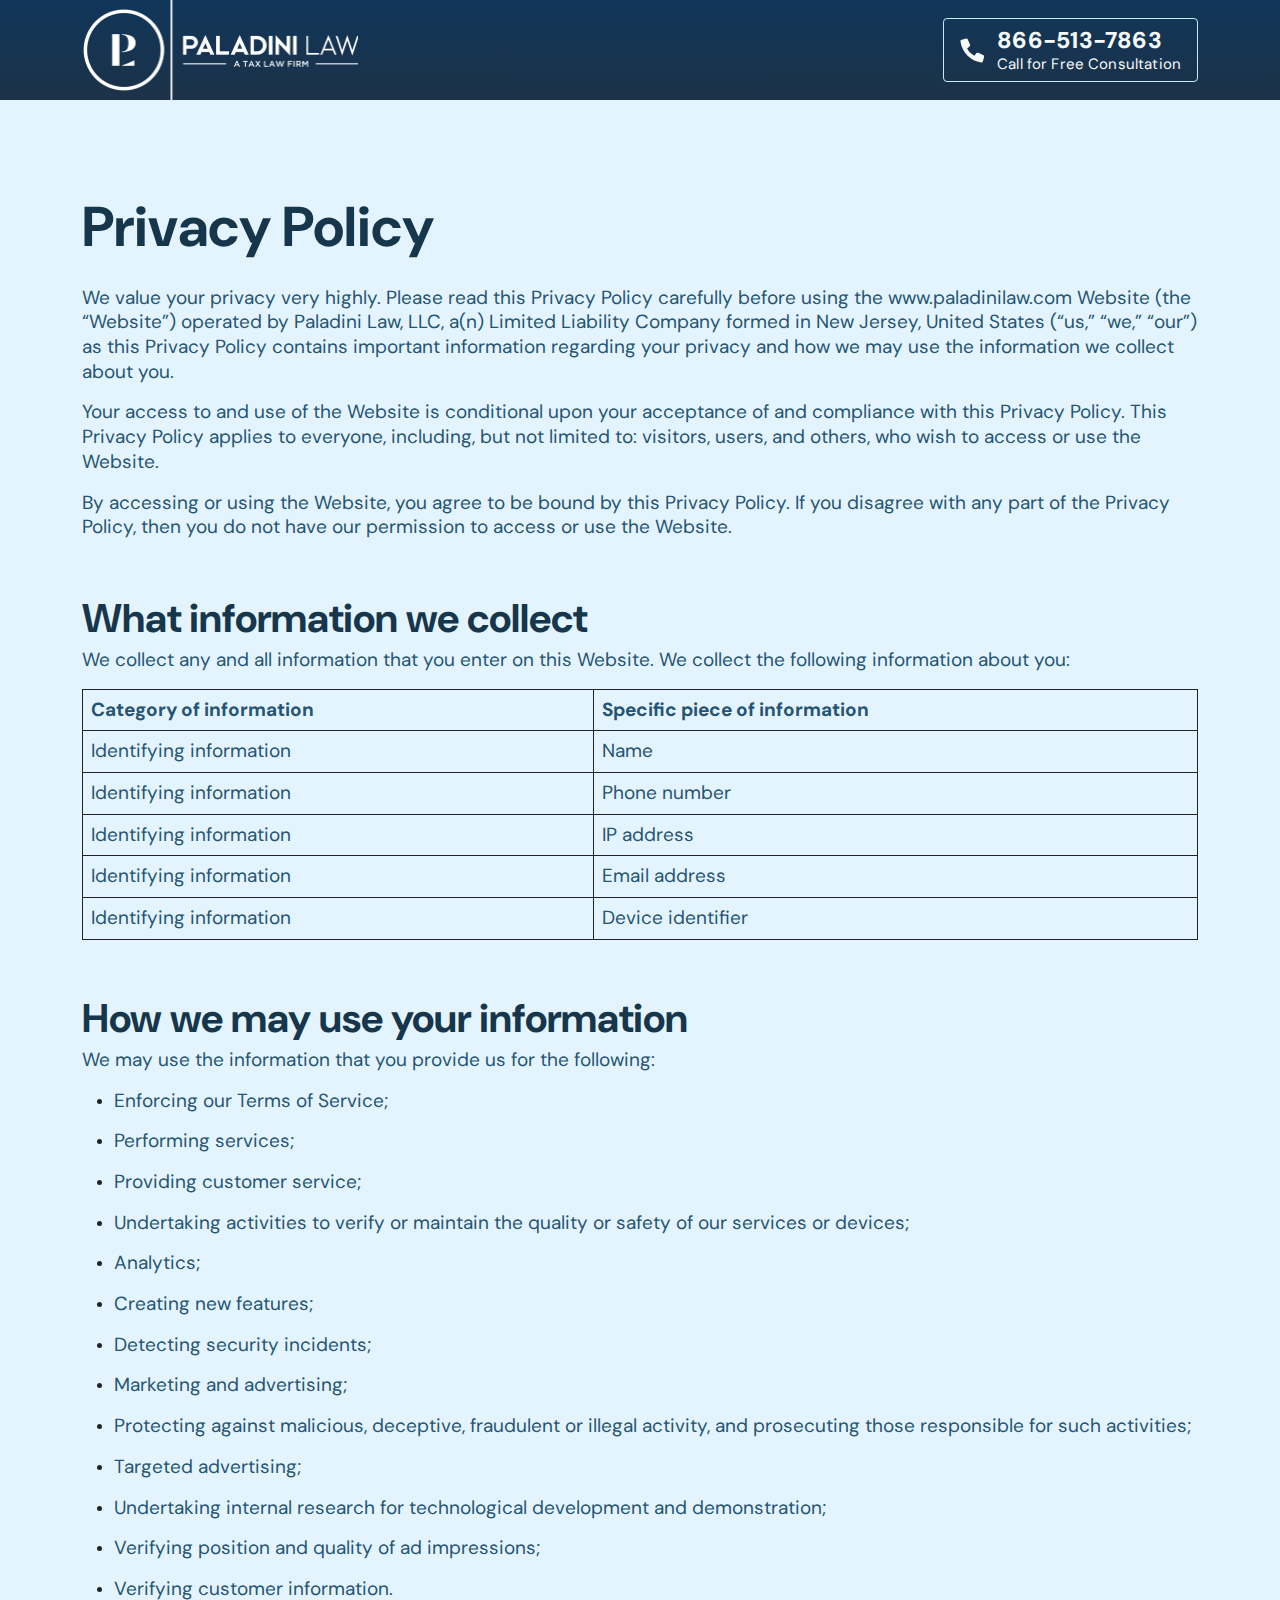
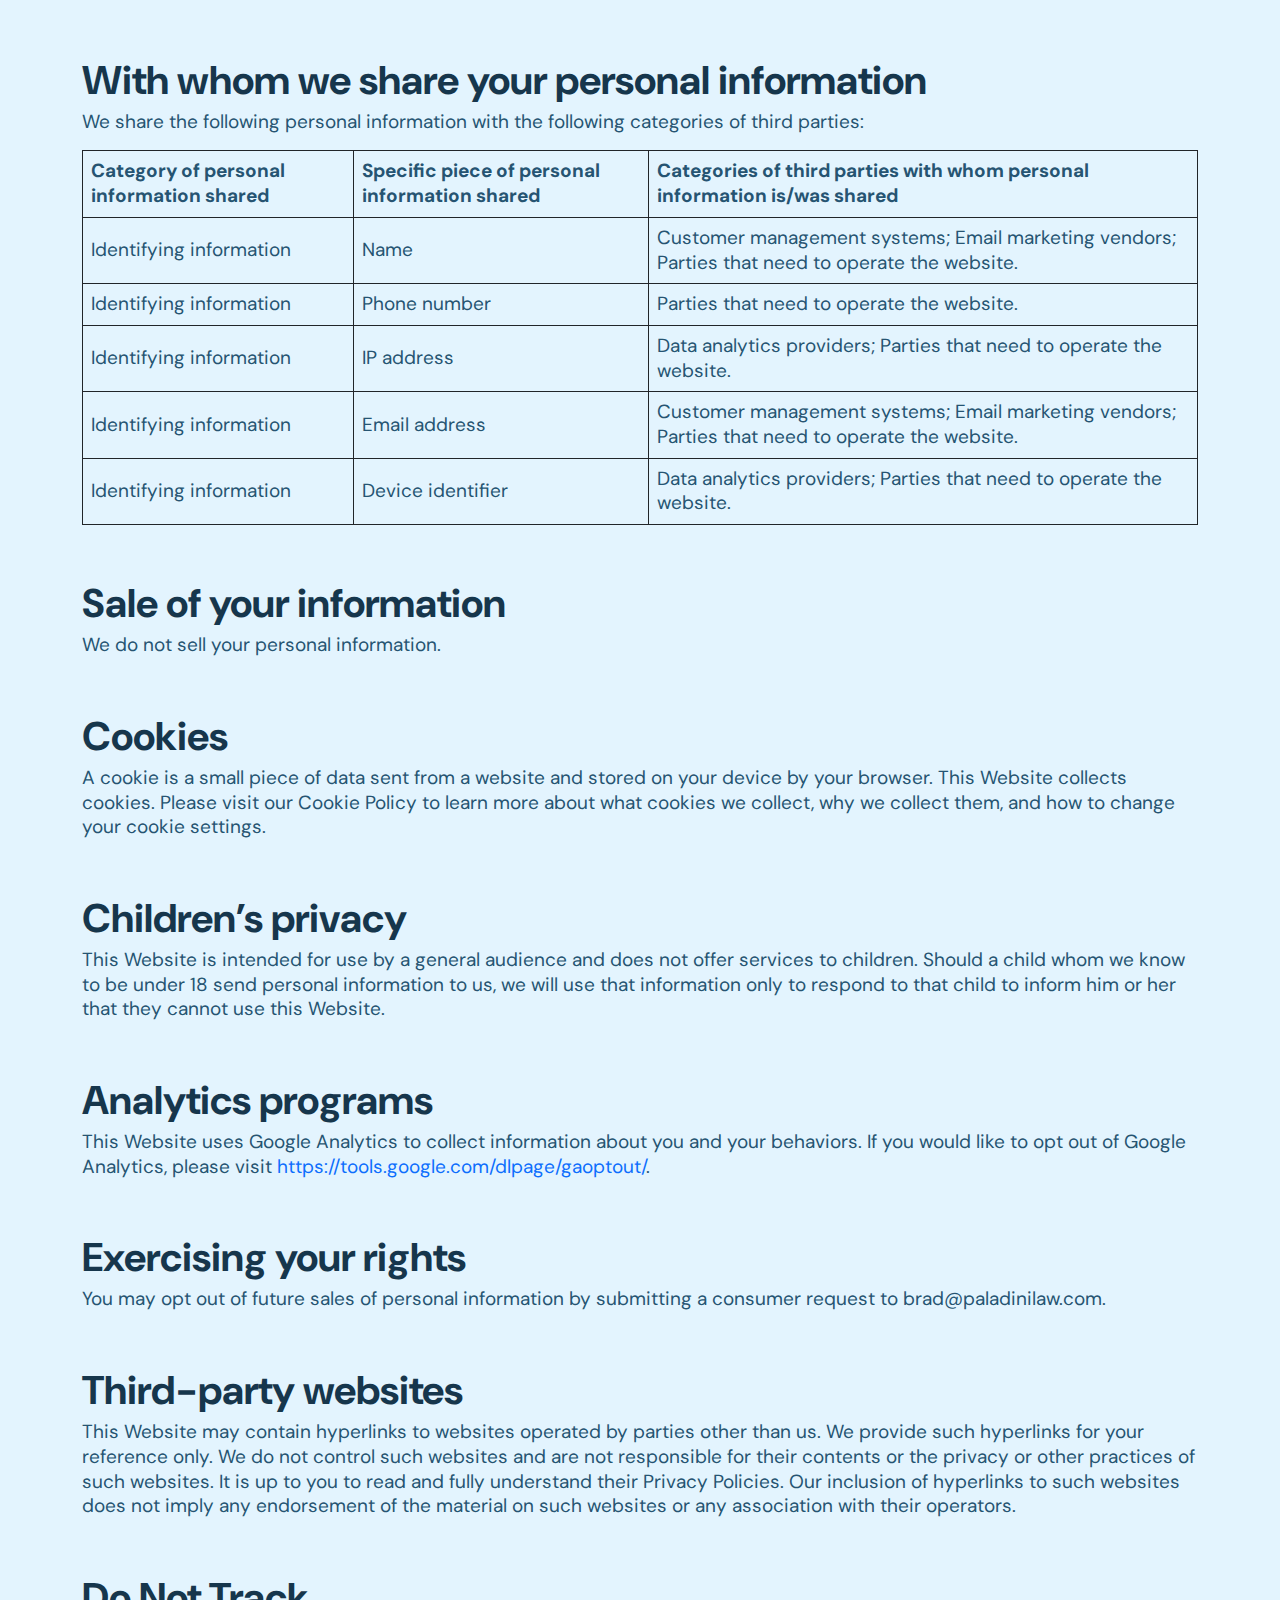
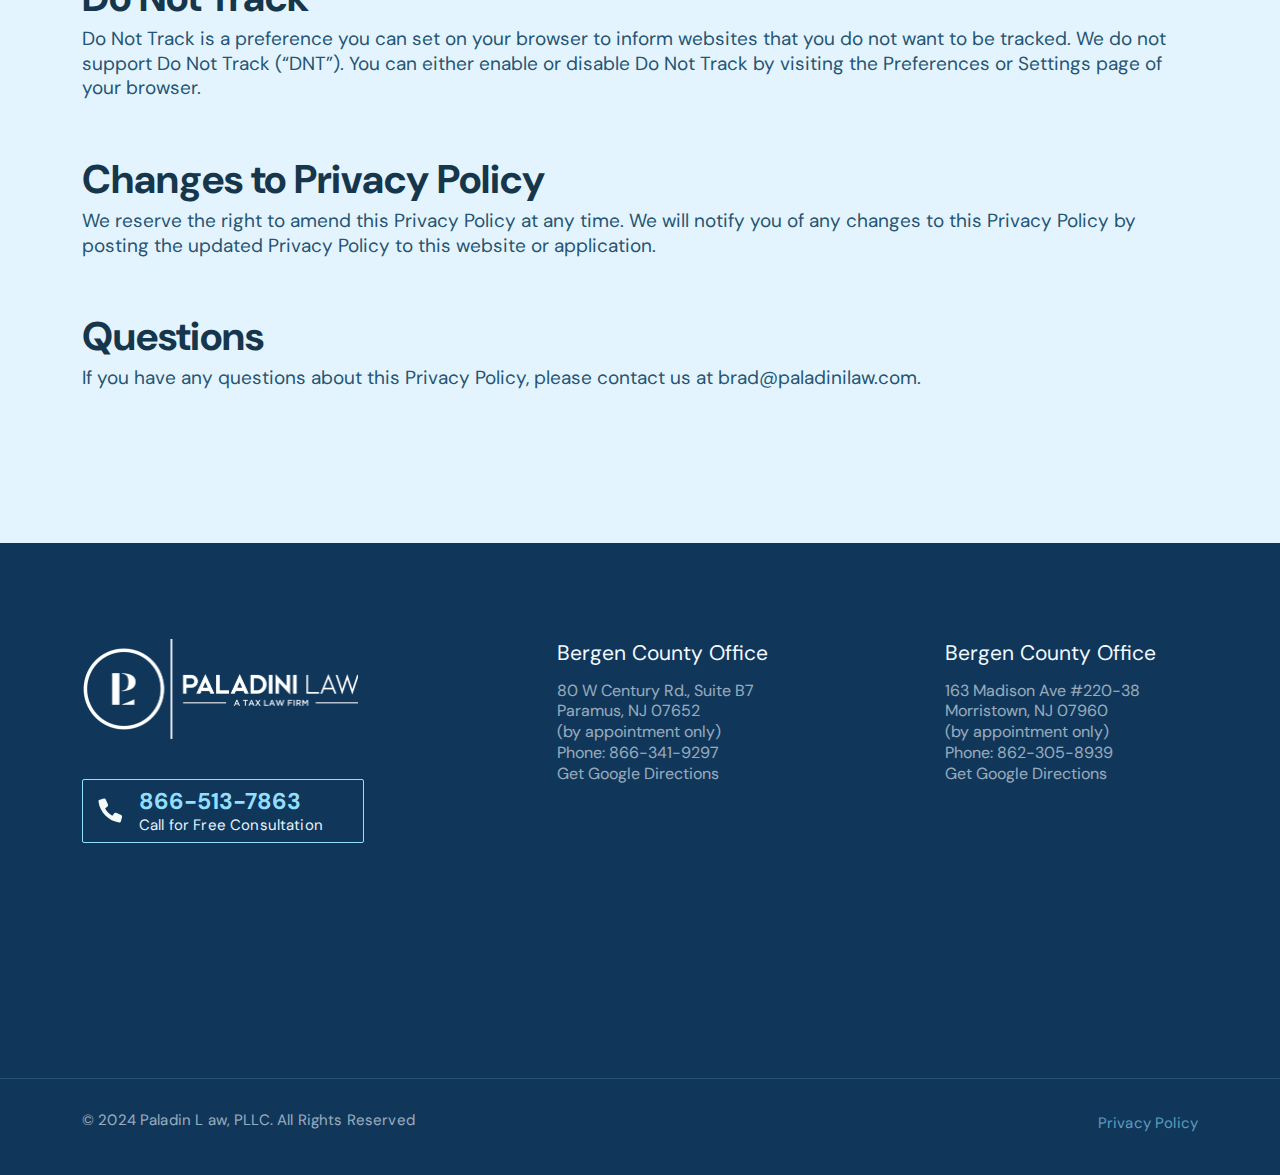
<file: privacyPolicy.html>
<!DOCTYPE html>
<html lang="en">
  <head>

    <meta charset="UTF-8" />

    <!-- Meta tags
    ====================================================================== -->
    <meta http-equiv="X-UA-Compatible" content="IE=edge" />
    <meta name="viewport" content="width=device-width, initial-scale=1.0" />
    <meta name="description" content="Paladini Law Detail Description" />
    <!-- Meta tags
    ====================================================================== -->

    <!-- site title and site logo
    ====================================================================== -->
    <title>Paladini Law</title>
    <link rel="apple-touch-icon" sizes="180x180" href="media/paladini.ico" />
    <link rel="icon" type="image/png" sizes="32x32" href="media/paladini.ico" />
    <link rel="icon" type="image/png" sizes="16x16" href="media/paladini.ico" />
    <!-- site title and site logo end
    ====================================================================== -->

    <!-- CSS files
    ====================================================================== -->
    <link rel="stylesheet" type="text/css" href="css/style.css">
    <link rel="stylesheet" type="text/css" href="css/bootstrap.css">
    <link rel="stylesheet" type="text/css" href="css/Custom__style.css">
    <link rel="stylesheet" type="text/css" href="css/aos.css">
    <link rel="stylesheet" type="text/css" href="css/animation.css">
    <!-- CSS files End
    ====================================================================== -->

    <!-- Pre load images add here
    ======================================================================= -->
    <!-- <link rel="preload" as="image" href="media/Headshot_djd.png" />
    <link rel="preload" as="image" href="media/Headshot_djd@2x.webp" />
    <link rel="preload" as="image" href="media/Headshot_djd.webp" />

    <link rel="preload" as="image" href="media/headshot_bg.png" />
    <link rel="preload" as="image" href="media/linesBg.svg" /> -->

    <!-- <link rel="preload" as="image" href="media/BBBA.webp" />
    <link rel="preload" as="image" href="media/logo2020@2X.webp" />
    <link rel="preload" as="image" href="media/logo2020.webp" /> -->

    <!-- Pre load images 
    ====================================================================== -->

    <!-- internal css
  	===================================================================== -->
    <style type="text/css">
      #preloader {
        position: fixed;
        display: flex;
        flex-flow: row wrap;
        justify-content: center;
        align-items: center;
        background: #2a2d41;
        z-index: 500;
        height: 100vh;
        width: 100%;
        opacity: 1;
        overflow: hidden;
      }
      
    </style>
    <!-- internal css end
  	===================================================================== -->


    <!-- Google Tag Manager
    ===================================================================== -->
   <!--  <script>
      document.addEventListener('DOMContentLoaded', () => {
          setTimeout(initGTM, 3500);
      });
      function initGTM() {
          const gtmLoaded = sessionStorage.getItem('gtmLoaded');
          if (!gtmLoaded) {
              const script = document.createElement('script');
              script.type = 'text/javascript';
              script.async = true;
              // Ensure PageViews is always tracked (on script load)
              script.onload = () => {
                  dataLayer.push({ event: 'gtm.js', 'gtm.start': new Date().getTime(), 'gtm.uniqueEventId': 0 });
              };
              script.src = 'https://www.googletagmanager.com/gtm.js?id=GTM-M3RFKJZV';
              document.head.appendChild(script);
              sessionStorage.setItem('gtmLoaded', 'true');
          }
      }
    </script>  -->
    <!-- End Google Tag Manager
    ===================================================================== -->

  </head>

  <body>

	<!-- Google Tag Manager (noscript) -->
		<noscript><iframe src="https://www.googletagmanager.com/ns.html?id=GTM-M3RFKJZV" height="0" width="0" style="display:none;visibility:hidden"></iframe></noscript>
	<!-- End Google Tag Manager (noscript) -->


    <!-- loader
    =================================================== -->
    <div id="preloader" class="loderHide">
      <div id="loader" class="dots-fade">
      </div>
    </div>
    <!-- loder end 
    ======================================================-->


     <!-- header start
    ===================================================== -->
    <div class="header">
      <!-- top bar -->
        <div class="container topbar">
          <div class="row align-items-center">
            <div class="col-12">
              <div class="d-flex justify-content-between align-items-center mobileGap align-items-center" >
                <div>
                  <a href="index.html">
                      <picture class="badgeImage img-fluid">
                        <source srcset="media/PaladiniLaw@2x.webp" media="(min-width: 767px)" />
                        <source srcset="media/PaladiniMini.png" media="(min-width: 300px)" />
                        <img alt="Logo" height="100" width="276" class="siteLogo" src="media/PaladiniLaw.png" />
                    </picture>
                  </a>
                </div>
                <div>
                  <a href="tel:8665137863">
                    <div class="headerCallBtn d-flex align-items-center">
                      <div>
                        <img src="media/iconPhone.svg" width="25" height="25" alt="phone Icon" />
                      </div>
                      <div class="headerCalltext">
                        <span >866-513-7863</span>
                        <p>
                          Call for Free Consultation
                        </p>
                      </div>
                    </div>
                  </a>
                </div>
              </div>
            </div>
          </div>
      </div>
    </div>
    <!--header end
    ===================================================== -->
    <!-- Privacy Policy section
    ===================================================== -->
    <section class="padding-top-96 padding-bottom-96 PrivacyPolicyBody">
      <div class="container">
        <div class="row">
          <div class="col-12">
            <div class="padding-bottom-20">
              <h1 class="PrivacyPolicyHeading fontSize56 DMSans lineHeight110 fontWeight700 text-start">
                Privacy Policy
              </h1>
            </div>
            <div>
              <p class="PrivacyPolicytext fontSize19 lineHeight130 fontWeight400 DMSans">
                We value your privacy very highly. Please read this Privacy Policy carefully before using the www.paladinilaw.com Website (the “Website”) operated by Paladini Law, LLC, a(n) Limited Liability Company formed in New Jersey, United States (“us,” “we,” “our”) as this Privacy Policy contains important information regarding your privacy and how we may use the information we collect about you.
              </p>
              <p class="PrivacyPolicytext fontSize19 lineHeight130 fontWeight400 DMSans">
                Your access to and use of the Website is conditional upon your acceptance of and compliance with this Privacy Policy. This Privacy Policy applies to everyone, including, but not limited to: visitors, users, and others, who wish to access or use the Website.
              </p>
              <p class="PrivacyPolicytext fontSize19 lineHeight130 fontWeight400 DMSans">
                By accessing or using the Website, you agree to be bound by this Privacy Policy. If you disagree with any part of the Privacy Policy, then you do not have our permission to access or use the Website.
              </p>
            </div>
            <div class="padding-bottom-40 padding-top-40">
              <h2 class="PrivacyPolicyHeading fontSize40 DMSans lineHeight110 fontWeight700 text-start">
                What information we collect
              </h2>
              <p class="PrivacyPolicytext fontSize19 lineHeight130 fontWeight400 DMSans">
                We collect any and all information that you enter on this Website. We collect the following information about you:
              </p>
              <table class="table table-bordered border-3 border-dark">
                <tr>
                  <th class="PrivacyPolicytext fontSize19 lineHeight130 fontWeight700 DMSans">
                    Category of information
                  </th>
                  <th class="PrivacyPolicytext fontSize19 lineHeight130 fontWeight700 DMSans">
                    Specific piece of information
                  </th>
                </tr>
                <tr>
                  <td class="PrivacyPolicytext fontSize19 lineHeight130 fontWeight400 DMSans">
                    Identifying information
                  </td>
                  <td class="PrivacyPolicytext fontSize19 lineHeight130 fontWeight400 DMSans">
                      Name
                  </td>
                </tr>
                <tr>
                  <td class="PrivacyPolicytext fontSize19 lineHeight130 fontWeight400 DMSans">
                    Identifying information
                  </td>
                  <td class="PrivacyPolicytext fontSize19 lineHeight130 fontWeight400 DMSans">
                      Phone number
                  </td>
                </tr>
                <tr>
                  <td class="PrivacyPolicytext fontSize19 lineHeight130 fontWeight400 DMSans">
                    Identifying information
                  </td>
                  <td class="PrivacyPolicytext fontSize19 lineHeight130 fontWeight400 DMSans">
                      IP address
                  </td>
                </tr>
                <tr>
                  <td class="PrivacyPolicytext fontSize19 lineHeight130 fontWeight400 DMSans">
                    Identifying information
                  </td>
                  <td class="PrivacyPolicytext fontSize19 lineHeight130 fontWeight400 DMSans">
                        Email address
                  </td>
                </tr>
                <tr>
                  <td class="PrivacyPolicytext fontSize19 lineHeight130 fontWeight400 DMSans">
                    Identifying information
                  </td>
                  <td class="PrivacyPolicytext fontSize19 lineHeight130 fontWeight400 DMSans">
                      Device identifier
                  </td>
                </tr>
              </table>
            </div>
            <div class="padding-bottom-40">
              <h2 class="PrivacyPolicyHeading fontSize40 DMSans lineHeight110 fontWeight700 text-start">
                How we may use your information
              </h2>
              <p class="PrivacyPolicytext fontSize19 lineHeight130 fontWeight400 DMSans">
                 We may use the information that you provide us for the following:
              </p>
              <ul>
                <li>
                  <p class="PrivacyPolicytext fontSize19 lineHeight130 fontWeight400 DMSans">
                    Enforcing our Terms of Service;
                  </p>
                </li>
                <li>
                  <p class="PrivacyPolicytext fontSize19 lineHeight130 fontWeight400 DMSans">
                    Performing services;
                  </p>
                </li>
                <li>
                  <p class="PrivacyPolicytext fontSize19 lineHeight130 fontWeight400 DMSans">
                    Providing customer service;
                  </p>
                </li>
                <li>
                  <p class="PrivacyPolicytext fontSize19 lineHeight130 fontWeight400 DMSans">
                    Undertaking activities to verify or maintain the quality or safety of our services or devices;
                  </p>
                </li>
                <li>
                  <p class="PrivacyPolicytext fontSize19 lineHeight130 fontWeight400 DMSans">
                    Analytics;
                  </p>
                </li>
                <li>
                  <p class="PrivacyPolicytext fontSize19 lineHeight130 fontWeight400 DMSans">
                    Creating new features;                  </p>
                </li>
                <li>
                  <p class="PrivacyPolicytext fontSize19 lineHeight130 fontWeight400 DMSans">
                    Detecting security incidents;
                  </p>
                </li>
                <li>
                  <p class="PrivacyPolicytext fontSize19 lineHeight130 fontWeight400 DMSans">
                    Marketing and advertising;
                  </p>
                </li>
                <li>
                  <p class="PrivacyPolicytext fontSize19 lineHeight130 fontWeight400 DMSans">
                    Protecting against malicious, deceptive, fraudulent or illegal activity, and prosecuting those responsible for such activities;
                  </p>
                </li>
                <li>
                  <p class="PrivacyPolicytext fontSize19 lineHeight130 fontWeight400 DMSans">
                    Targeted advertising;
                  </p>
                </li>
                <li>
                  <p class="PrivacyPolicytext fontSize19 lineHeight130 fontWeight400 DMSans">
                    Undertaking internal research for technological development and demonstration;
                  </p>
                </li>
                <li>
                  <p class="PrivacyPolicytext fontSize19 lineHeight130 fontWeight400 DMSans">
                    Verifying position and quality of ad impressions;
                  </p>
                </li>
                <li>
                  <p class="PrivacyPolicytext fontSize19 lineHeight130 fontWeight400 DMSans">
                    Verifying customer information.
                  </p>
                </li>
              </ul>
            </div>
            <div class="padding-bottom-40">
              <h2 class="PrivacyPolicyHeading fontSize40 DMSans lineHeight110 fontWeight700 text-start">
                With whom we share your personal information
              </h2>
              <p class="PrivacyPolicytext fontSize19 lineHeight130 fontWeight400 DMSans">
                We share the following personal information with the following categories of third parties:
              </p>
              <div class="table-responsive">
                <table class="table table-bordered border-3 border-dark">
                <tr>
                  <th class="PrivacyPolicytext fontSize19 lineHeight130 fontWeight700 DMSans">
                    Category of personal information shared
                  </th>
                  <th class="PrivacyPolicytext fontSize19 lineHeight130 fontWeight700 DMSans">
                    Specific piece of personal information shared
                  </th>
                  <th class="PrivacyPolicytext fontSize19 lineHeight130 fontWeight700 DMSans">
                    Categories of third parties with whom personal information is/was shared
                  </th>
                </tr>
                <tr>
                  <td class="PrivacyPolicytext fontSize19 lineHeight130 fontWeight400 DMSans">
                    Identifying information
                  </td>
                  <td class="PrivacyPolicytext fontSize19 lineHeight130 fontWeight400 DMSans">
                      Name
                  </td>
                  <td class="PrivacyPolicytext fontSize19 lineHeight130 fontWeight400 DMSans">
                     Customer management systems; Email marketing vendors; Parties that need to operate the website.
                  </td>
                </tr>
                <tr>
                  <td class="PrivacyPolicytext fontSize19 lineHeight130 fontWeight400 DMSans">
                    Identifying information
                  </td>
                  <td class="PrivacyPolicytext fontSize19 lineHeight130 fontWeight400 DMSans">
                      Phone number
                  </td>
                  <td class="PrivacyPolicytext fontSize19 lineHeight130 fontWeight400 DMSans">
                      Parties that need to operate the website.
                  </td>
                </tr>
                <tr>
                  <td class="PrivacyPolicytext fontSize19 lineHeight130 fontWeight400 DMSans">
                    Identifying information
                  </td>
                  <td class="PrivacyPolicytext fontSize19 lineHeight130 fontWeight400 DMSans">
                      IP address
                  </td>
                  <td class="PrivacyPolicytext fontSize19 lineHeight130 fontWeight400 DMSans">
                      Data analytics providers; Parties that need to operate the website.
                  </td>
                </tr>
                <tr>
                  <td class="PrivacyPolicytext fontSize19 lineHeight130 fontWeight400 DMSans">
                    Identifying information
                  </td>
                  <td class="PrivacyPolicytext fontSize19 lineHeight130 fontWeight400 DMSans">
                        Email address
                  </td>
                  <td class="PrivacyPolicytext fontSize19 lineHeight130 fontWeight400 DMSans">
                        Customer management systems; Email marketing vendors; Parties that need to operate the website.
                  </td>
                </tr>
                <tr>
                  <td class="PrivacyPolicytext fontSize19 lineHeight130 fontWeight400 DMSans">
                    Identifying information
                  </td>
                  <td class="PrivacyPolicytext fontSize19 lineHeight130 fontWeight400 DMSans">
                      Device identifier
                  </td>
                  <td class="PrivacyPolicytext fontSize19 lineHeight130 fontWeight400 DMSans">
                      Data analytics providers; Parties that need to operate the website.
                  </td>
                </tr>
              </table>
              </div>
            </div>
            <div class="padding-bottom-40">
              <h2 class="PrivacyPolicyHeading fontSize40 DMSans lineHeight110 fontWeight700 text-start">
                Sale of your information
              </h2>
              <p class="PrivacyPolicytext fontSize19 lineHeight130 fontWeight400 DMSans">
                We do not sell your personal information.
              </p>
            </div>
            <div class="padding-bottom-40">
              <h2 class="PrivacyPolicyHeading fontSize40 DMSans lineHeight110 fontWeight700 text-start">
                Cookies
              </h2>
              <p class="PrivacyPolicytext fontSize19 lineHeight130 fontWeight400 DMSans">
                A cookie is a small piece of data sent from a website and stored on your device by your browser. This Website collects cookies. Please visit our Cookie Policy to learn more about what cookies we collect, why we collect them, and how to change your cookie settings.
              </p>
            </div>
            <div class="padding-bottom-40">
              <h2 class="PrivacyPolicyHeading fontSize40 DMSans lineHeight110 fontWeight700 text-start">
                Children’s privacy
              </h2>
              <p class="PrivacyPolicytext fontSize19 lineHeight130 fontWeight400 DMSans">
                This Website is intended for use by a general audience and does not offer services to children. Should a child whom we know to be under 18 send personal information to us, we will use that information only to respond to that child to inform him or her that they cannot use this Website.
              </p>
            </div>
            <div class="padding-bottom-40">
              <h2 class="PrivacyPolicyHeading fontSize40 DMSans lineHeight110 fontWeight700 text-start">
                Analytics programs
              </h2>
              <p class="PrivacyPolicytext fontSize19 lineHeight130 fontWeight400 DMSans">
                This Website uses Google Analytics to collect information about you and your behaviors. If you would like to opt out of Google Analytics, please visit <a href="https://tools.google.com/dlpage/gaoptout/">https://tools.google.com/dlpage/gaoptout/</a>.
              </p>
            </div>
            <div class="padding-bottom-40">
              <h2 class="PrivacyPolicyHeading fontSize40 DMSans lineHeight110 fontWeight700 text-start">
                Exercising your rights
              </h2>
              <p class="PrivacyPolicytext fontSize19 lineHeight130 fontWeight400 DMSans">
                You may opt out of future sales of personal information by submitting a consumer request to brad@paladinilaw.com.
              </p>
            </div>
            <div class="padding-bottom-40">
              <h2 class="PrivacyPolicyHeading fontSize40 DMSans lineHeight110 fontWeight700 text-start">
                Third-party websites
              </h2>
              <p class="PrivacyPolicytext fontSize19 lineHeight130 fontWeight400 DMSans">
                This Website may contain hyperlinks to websites operated by parties other than us. We provide such hyperlinks for your reference only. We do not control such websites and are not responsible for their contents or the privacy or other practices of such websites. It is up to you to read and fully understand their Privacy Policies. Our inclusion of hyperlinks to such websites does not imply any endorsement of the material on such websites or any association with their operators.
              </p>
            </div>
            <div class="padding-bottom-40">
              <h2 class="PrivacyPolicyHeading fontSize40 DMSans lineHeight110 fontWeight700 text-start">
                Do Not Track
              </h2>
              <p class="PrivacyPolicytext fontSize19 lineHeight130 fontWeight400 DMSans">
                Do Not Track is a preference you can set on your browser to inform websites that you do not want to be tracked. We do not support Do Not Track (“DNT”). You can either enable or disable Do Not Track by visiting the Preferences or Settings page of your browser.
              </p>
            </div>
            <div class="padding-bottom-40">
              <h2 class="PrivacyPolicyHeading fontSize40 DMSans lineHeight110 fontWeight700 text-start">
                Changes to Privacy Policy
              </h2>
              <p class="PrivacyPolicytext fontSize19 lineHeight130 fontWeight400 DMSans">
                We reserve the right to amend this Privacy Policy at any time. We will notify you of any changes to this Privacy Policy by posting the updated Privacy Policy to this website or application.
              </p>
            </div>
            <div class="padding-bottom-40">
              <h2 class="PrivacyPolicyHeading fontSize40 DMSans lineHeight110 fontWeight700 text-start">
                Questions
              </h2>
              <p class="PrivacyPolicytext fontSize19 lineHeight130 fontWeight400 DMSans">
                If you have any questions about this Privacy Policy, please contact us at brad@paladinilaw.com.
              </p>
            </div>
          </div>
        </div>
      </div>
    </section>
    <!-- Privacy Policy section
    ===================================================== -->






  <!-- footer section start here
    ===================================================== -->
    <footer class="padding-top-96 padding-bottom-64">
      <div class="container">
        <div class="row">
          <div class="col-lg-5 col-md-4 col-sm-12">
            <div class="MobileCenter">
              <picture class="badgeImage img-fluid">
                        <source srcset="media/PaladiniLaw@2x.webp" media="(min-width: 767px)" />
                        <source srcset="media/PaladiniLaw.png" media="(min-width: 300px)" />
                        <img alt="Logo" height="100" width="276" class="img-fluid" src="media/PaladiniLaw.png" />
                    </picture>
            </div>
            <div class="padding-top-40">
              <a href="tel:8665137863">
                      <div class="footerCallBtn d-flex align-items-center">
                        <div>
                          <img src="media/iconPhone.svg" width="25" height="25" alt="phone Icon" />
                        </div>
                        <div class="footercallText ms-3">
                          <span class="fontSize23 DMSans fontWeight700 lineHeight125">866-513-7863</span>
                          <p class="fontSize15 DMSans fontWeight400 lineHeight130 m-0">
                            Call for Free Consultation
                          </p>
                        </div>
                      </div>
                    </a>
            </div>
          </div>
          <div class="col-lg-7 col-md-8 col-sm-12">
            <div class="row justify-content-between">
              <div class="col-lg-5 col-md-6 col-sm-12 MobileCenter">
                <div class="padding-bottom-12 ">
                  <p class="m-0 fontSize21 DMSans fontWeight400 lineHeight140 footerHeading">
                    Bergen County Office
                  </p>
                </div>
                <div class="padding-bottom-48 MobileCenter">
                  <p class="m-0 fontSize16 DMSans fontWeight400 lineHeight130 footerlightText">
                    80 W Century Rd., Suite B7 Paramus, NJ 07652
                  </p>
                  <p class="m-0 fontSize16 DMSans fontWeight400 lineHeight130 footerlightText">
                    (by appointment only)
                  </p>
                  <p class="m-0 fontSize16 DMSans fontWeight400 lineHeight130 footerlightText">
                    Phone: <a href="tel:8663419297">866-341-9297</a>
                  </p>
                  <p class="m-0 fontSize16 DMSans fontWeight400 lineHeight130 footerlightText">
                    Get Google Directions
                  </p>
                </div>
                <div class="">
                  <iframe src="https://www.google.com/maps/embed?pb=!1m18!1m12!1m3!1d3014.2468724985088!2d-74.08007832482052!3d40.93225632410383!2m3!1f0!2f0!3f0!3m2!1i1024!2i768!4f13.1!3m3!1m2!1s0x89c2fb020c3a2cc9%3A0xa113ba1036b062f3!2s80%20W%20Century%20Rd%20Suite%20B7%2C%20Paramus%2C%20NJ%2007652%2C%20USA!5e0!3m2!1sen!2s!4v1714731174521!5m2!1sen!2s" width="100%" height="174" style="border:0;" allowfullscreen="" loading="lazy" referrerpolicy="no-referrer-when-downgrade"></iframe>
                </div>
              </div>
              <div class="col-lg-5 col-md-6 col-sm-12 mobileTop30">
                <div class="padding-bottom-12 MobileCenter">
                  <p class="m-0 fontSize21 DMSans fontWeight400 lineHeight140 footerHeading">
                    Bergen County Office
                  </p>
                </div>
                <div class="padding-bottom-48 MobileCenter ">
                  <p class="m-0 fontSize16 DMSans fontWeight400 lineHeight130 footerlightText">
                    163 Madison Ave #220-38 Morristown, NJ 07960
                  </p>
                  <p class="m-0 fontSize16 DMSans fontWeight400 lineHeight130 footerlightText">
                    (by appointment only)
                  </p>
                  <p class="m-0 fontSize16 DMSans fontWeight400 lineHeight130 footerlightText">
                    Phone: <a href="tel:8623058939">862-305-8939</a>
                  </p>
                  <p class="m-0 fontSize16 DMSans fontWeight400 lineHeight130 footerlightText">
                    Get Google Directions
                  </p>
                </div>
                <div class="">
                  <iframe src="https://www.google.com/maps/embed?pb=!1m18!1m12!1m3!1d3020.8132571471906!2d-74.46109102482882!3d40.78811943295348!2m3!1f0!2f0!3f0!3m2!1i1024!2i768!4f13.1!3m3!1m2!1s0x89c3a6841fbfffff%3A0x68fc19039a93c0fb!2s163%20Madison%20Ave%20suite%20220-38%2C%20Morristown%2C%20NJ%2007960%2C%20USA!5e0!3m2!1sen!2s!4v1714731291516!5m2!1sen!2s" width="100%" height="174" style="border:0;" allowfullscreen="" loading="lazy" referrerpolicy="no-referrer-when-downgrade"></iframe>
                </div>
              </div>
            </div>
          </div>
        </div>
      </div>
    </footer>
    <!-- footer section End here
    ===================================================== -->

    <!-- copy right section
    ===================================================== -->
    <div class="copyRight padding-top-32 padding-bottom-40">
      <div class="container">
        <div class="row">
          <div class=" col-lg-6 col-md-6 col-sm-12 MobileCenter">
            <p class="m-0 fontSize15 DMSans fontWeight400 lineHeight130 copyrightText">
              © 2024  Paladin L aw, PLLC. All Rights Reserved
            </p>
          </div>
          <div class=" col-lg-6 col-md-6 col-sm-12 PrivacyPolicy">
            <a href="privacyPolicy.html" class="m-0 fontSize15 DMSans fontWeight400 lineHeight130 footerLink">
              Privacy Policy
            </a>
          </div>
        </div>
      </div>
    </div>
    <!-- copy right section
    ===================================================== -->
  


    
    <script type="text/javascript" src="./js/custom.js" async></script>
  </body>
</html>
</file>
<file: css/style.css>
/*===========================================================================================================================
					Theme Colors , size , font familes , line height , letter spacing , fontweight
============================================================================================================================*/
/*------------------Defalt Styling------------------*/
* {
  margin: 0;
  padding: 0;
  scroll-behavior: smooth;
}

body {
  overflow-x: hidden;
  width: 100%;
}
.imageWidth {
  max-width: 100% !important;
  height: auto !important;
}
a {
  text-decoration: none !important;
}
/*------------------color---------------------------*/
/*-------------------font size ---------------------*/
.fontSize12{
  font-size: 12px;
}
.fontSize15 {
  font-size: 15px;
}
.fontSize16 {
  font-size: 16px;
}
.fontSize18 {
  font-size: 18px;
}
.fontSize19 {
  font-size: 19px;
}
.fontSize20 {
  font-size: 20px;
}
.fontSize21 {
  font-size: 21px;
}
.fontSize23 {
  font-size: 23px;
}
.fontSize40 {
  font-size: 40px;
}
.fontSize56{
  font-size: 56px;
}
/*-------------------line hight--------------------*/
.lineHeight110 {
  line-height: 110%;
}
.lineHeight120 {
  line-height: 120%;
}
.lineHeight125 {
  line-height: 125%;
}
.lineHeight130 {
  line-height: 130%;
}
.lineHeight140 {
  line-height: 140%;
}
.lineHeight140 {
  line-height: 140%;
}
/*-------------------font weight--------------------*/
.fontWeight400 {
  font-weight: 400;
}
.fontWeight500 {
  font-weight: 500;
}
.fontWeight600 {
  font-weight: 600;
}
.fontWeight700 {
  font-weight:700;
}
/*------------------Font Familes---------------------*/

@font-face {
  font-family: 'DMSans';
  src: url('./DMSans.ttf') ; 
  font-style: normal;
  font-display: swap;
 
}
.DMSans {
  font-family: "DMSans", Arial, sans-serif;
}
/*loader animation css
============================================*/
#loader {
  position: relative;
  width: 4px;
  height: 4px;
  padding: 0;
  display: inline-block;
}

#loader > div {
  content: "";
  background: white;
  width: 4px;
  height: 4px;
  position: absolute;
  top: 0;
  left: 0;
  border-radius: 50%;
}

#loader > div:nth-of-type(1) {
  left: 15px;
}

#loader > div:nth-of-type(3) {
  left: -15px;
}

/* dots fade */
.dots-fade > div {
  -webkit-animation: dots-fade 1.6s infinite ease;
  animation: dots-fade 1.6s infinite ease;
  -webkit-animation-delay: 0.4s;
  animation-delay: 0.4s;
}

.dots-fade > div:nth-of-type(1) {
  -webkit-animation-delay: 0.8s;
  animation-delay: 0.8s;
}

.dots-fade > div:nth-of-type(3) {
  -webkit-animation-delay: 0s;
  animation-delay: 0s;
}

@-webkit-keyframes dots-fade {
  0% {
    opacity: 1;
  }

  40% {
    opacity: 0.2;
  }

  80% {
    opacity: 1;
  }
}

@keyframes dots-fade {
  0% {
    opacity: 1;
  }

  40% {
    opacity: 0.2;
  }

  80% {
    opacity: 1;
  }
}
/*=============================================Top Bar==============================*/
.header {
  background-image: linear-gradient(180deg, #10365A 0%, #1C3248 100%);
}
.headerCallBtn {
  border: 1px solid #C2ECFE;
  padding: 7px 16px;
  min-width: 250px;
  border-radius:4px; 
}
.headerCalltext {
  margin-left: 12px;
}
.headerCalltext span {
  color: #F5F9F8;
  letter-spacing: 0.24px;
  font-size: 23px;
  font-weight: 800;
  line-height: 125%;
  font-family: "DMSans", Arial, sans-serif;
}
.headerCalltext p {
  color: #F5F9F8;
  letter-spacing: 0.15px;
  font-size: 15px;
  font-weight: 400;
  line-height: 125%;
  font-family: "DMSans", Arial, sans-serif;
  margin:0px;
}
/*===============================================banner======================================================*/
.heroHeading h1{
  color: #F1FAFF;
  font-size: 66px;
  font-weight: 700;
  line-height: 100%;
  font-family: "DMSans", Arial, sans-serif;
}
.heroList .hero-tick {
  max-width: 64px;
  max-height: 26px;
}
.heroList p{
  color: #F1FAFF;
  letter-spacing: -0.2px;
  font-weight: 400;
  line-height: 130%;
  margin-bottom: 0;
  font-size: 20px;
  font-family: "DMSans", Arial, sans-serif;
}
.heroList p span{
  color: #F1FAFF;
  letter-spacing: 0.1px; 
  font-weight: 700;
}
.HeroPhraText p{
  color: #DDEDEA;
  font-size: 19px;
  font-weight: 400;
  line-height: 130%;
  font-family: "DMSans", Arial, sans-serif;
}
.heroBadge{
  background-color: #FBFDFF;
  padding: 6px 18px;
  box-shadow: 0px 1px 1px 0px rgba(9, 44, 71, 0.30); 
  border-radius: 4px;
      height: 80px;
    display: flex;
    align-items: center;
    flex-direction: column;
    justify-content: center;
}
.heroBadge p{
  font-size: 13px;
  font-weight: 700;
  line-height: 120%;
  font-family: "DMSans", Arial, sans-serif;
}
.HeroExperienceBox{
  padding: 8px 16px;
  border-left: 1px solid #3679A8;
}
.HeroExperienceBox span{
  color: #F1FAFF;
  font-size: 32px;
  font-weight: 700;
  line-height: 120%;
  letter-spacing: 0.32px; 
  font-family: "DMSans", Arial, sans-serif;
}
.HeroExperienceBox p{
  color: #F1FAFF;
  letter-spacing: 0.24px; 
  font-size: 23px;
  font-weight: 400;
  line-height: 120%;
  margin:0px;
  font-family: "DMSans", Arial, sans-serif;
}
.herder-form{
  background-color: #fff;
  box-shadow: 0px 4px 16px -6px rgba(40, 42, 53, 0.30); 
  border-radius: 2px;
  box-sizing: border-box;
  padding: 20px 36px 36px 36px;
}
.herder-form h3{
  font-size: 21px;
  font-style: normal;
  font-weight: 700;
  line-height: 120%;
  font-family: "DMSans", Arial, sans-serif;
}
.herder-form label{
  color: #6A6A6E;
  font-size: 16px;
  font-style: normal;
  font-weight: 400;
  line-height: 130%; /* 20.8px */
  letter-spacing: 0.16px; 
   font-family: "DMSans", Arial, sans-serif;
}
.herder-form select{
  color: #6A6A6E;
  font-size: 16px;
  font-style: normal;
  font-weight: 400;
  line-height: 130%; /* 20.8px */
  letter-spacing: 0.16px;
  height: 48px;
   font-family: "DMSans", Arial, sans-serif; 
}
.herder-form input{
  color: #6A6A6E;
  font-size: 16px;
  font-style: normal;
  font-weight: 400;
  line-height: 130%; /* 20.8px */
  letter-spacing: 0.16px;
   font-family: "DMSans", Arial, sans-serif;
   height: 48px; 
}
.herder-form button{
  background-image:  linear-gradient(91deg, #2D98FF -31.92%, #1C3248 74.53%);
  box-shadow: 0px 7px 16px 0px rgba(8, 49, 68, 0.20); 
  height: 60px;
  width: 100%;
  padding: 18px 0px;
  border-radius: 2px;
  color: white;
  text-align: center;
  font-family: "DMSans", Arial, sans-serif;
  border:none;
  font-size: 19px;
  font-style: normal;
  font-weight: 500;
  line-height: 125%; /* 23.75px */
  letter-spacing: 0.19px; 
  -moz-transition: all 0.6s ease-in-out;
  -o-transition: all 0.6s ease-in-out;
  -webkit-transition: all 0.6s ease-in-out;
  transition: all 0.6s ease-in-out;
  background-size: 150% 100%;
}
.herder-form button svg{
  margin-top: -2px;
}
.herder-form a span{
  font-family: "DMSans", Arial, sans-serif;
  font-size: 24px;
  font-style: normal;
  font-weight: 700;
  line-height: 125%; /* 30px */
  letter-spacing: 0.24px; 
  color: #083144;
}
.herder-form p{
  font-size: 15px;
  font-style: normal;
  font-weight: 400;
  line-height: 130%; /* 19.5px */
  letter-spacing: 0.15px; 
  font-family: "DMSans", Arial, sans-serif;
  color: #6A6A6E;
}
.herder-form button:hover .arrowIcon {
  animation: btnIcon 1s ease-in-out;
}
.herder-form button:hover {
  background-position: 100% 0;
  -moz-transition: all 0.6s ease-in-out;
  -o-transition: all 0.6s ease-in-out;
  -webkit-transition: all 0.6s ease-in-out;
  transition: all 0.6s ease-in-out;
}
@keyframes btnIcon {
  0% {
    transform: translateX(0px);
  }

  25% {
    transform: translateX(10px);
  }

  50% {
    transform: translateX(0px);
  }

  75% {
    transform: translateX(10px);
  }

  100% {
    transform: translateX(0px);
  }
}
.BradPicture{
  position: absolute;
  bottom: 0;
  right: -50px;
  width: 425px !important;
  height: 483px !important
}
.mobileBradPicture{
  display: none;
}
.showOnLaptop{
  display: block;
}
.showOnMobile{
  display: none;
}
#bannerArrow {
  stroke: #5CC3FB;
  stroke-width: 4;
  stroke-linecap: round;
  stroke-linejoin: round;
  stroke-miterlimit: 10;
  visibility: hidden;
}
.zindex1{
  z-index: 1;
  max-height: 25px;
}
#formCircle {
  stroke: #C2ECFE;
  stroke-width: 4;
  stroke-linecap: round;
  stroke-linejoin: round;
  stroke-miterlimit: 10;
  position: relative;  ;
  width: 100%;
  visibility: hidden;
  top: -35px;
  left: -5px;
  z-index: -1;
}

/*badge logo section css start here
============================================================================*/
/*slider
=================================================================================*/

@-webkit-keyframes scroll {
  0% {
    transform: translateX(0);
  }
  100% {
    transform: translateX(calc(-250px * 7));
  }
}

@keyframes scroll {
  0% {
    transform: translateX(0);
  }
  100% {
    transform: translateX(calc(-250px * 7));
  }
}
.slider {
  margin: auto;
  overflow: hidden;
  position: relative;
}
.slider::before,
.slider::after {
  background: linear-gradient(to right, #fff 0%, rgba(255, 255, 255, 0) 100%);
  content: "";
  height: 120px;
  position: absolute;
  width: 80px;
  z-index: 2;
}
.slider::after {
  right: 0;
  top: 0;
  transform: rotateZ(180deg);
}
.slider::before {
  left: 0;
  top: 0;
}
.slider .slide-track {
  -webkit-animation: scroll 30s linear infinite;
  animation: scroll 30s linear infinite;
  display: flex;
  width: calc(200px * 14);
  align-items: center;
}
.slider .slide-track .slide {
  margin: 0px 30px;
}
/*Testimonials section css start here
============================================================*/
.Testimonials{
  background-color: #F5FCFF;
  position: relative;
  overflow: hidden;
  z-index: 11;
}
.align-start{
  align-items: center;
}
.TestimonialsHeading h2{
  color: #1C2E2E;
  letter-spacing: -0.44px; 
}
.TestimonialsHeading p{
  color: #626971;
}
.video-container {
        position: relative;
         width: 100%;
        height: 307px;
        background: radial-gradient(
          50% 50% at 50% 50%,
          rgba(116, 116, 116, 0) 0%,
          rgba(128, 128, 128, 0.63) 100%
        );
        z-index: 9999999;
      }
      .video-container iframe {
        position: absolute;
        top: 0;
        left: 0;
        width: 100%;
        height: 100%;
      }
.videoText{
  color: #16364C;
  text-decoration: none;
}
.videoText:hover{
  color: #16364C;
  cursor: pointer;
}
.videoText:hover .arrowIcon {
  animation: btnIcon 1s ease-in-out;
}
.TestimonialsCard{
  background-color: #fff;
  box-shadow: 0px 5.186px 20px 0px rgba(45, 102, 138, 0.25);
  border:1px solid #E4E5ED;
  border-radius: 4px; 
  padding: 24px 26px 26px 26px;
  position: relative;
}
.TestimonialsCard-text p{
  color: #2F4846;
  letter-spacing: -0.2px; 
}
.minHeight{
  min-height: 320px;
}
.TestimonialsCard-footer p{
  color: #16364C;
}
.TestimonialsCardBG{
  position: absolute;
  top: 24px;
  left: 26px;
}
.carousel-indicators{
  margin: 0px !important;
  justify-content: flex-end !important;
}
.TestimonialsCard .carousel-indicators button{
  background-color: #145593;
  height: 24px;
  width: 24px;
  border-radius: 50%;
  opacity: 1 !important;
  margin: 0px 14px;
}
.TestimonialsCard .carousel-indicators button.active{
  background-color: #6BD2FC;
}
.TestimonialsBG{
  position: absolute;
  top: 0;
  left: 0;
  z-index: -1111;
}
/*lawFirm section css start here
=====================================================================================*/
.lawFirm{
  background-image: linear-gradient(92deg, #145593 8.84%, #213C56 51.93%);
  position: relative;
  overflow: hidden;
  z-index: 1;
}
.lawFirmAbout span{
  width: 40px;
  height: 1px;
  background-color: #E3F4FE;
  display: inline-block;
}
.lawFirmAbout p{
  color: #E3F4FE;
}
.lawFirmHeading h2{
  color: #F1FAFF;
  letter-spacing: -0.44px; 
}
.lawFirmText p{
  color: #E3F4FE;
  letter-spacing: -0.2px; 
}
.lawFirmBG{
  position: absolute;
  top:0;
  left: 0;
  z-index: -1;
}
/*bard paladini section css start here
=======================================================================================*/
.bradPaladini{
  background-color: #fff;
}
.JoeVideo{
  position: relative;
}
.JoeVideo video{
  border-radius: 10px;
}
.JoeVideo button{
  position: absolute;
  bottom: -25px;
  left: 35%;
  border:none;
}
.joeDaminesName h3{
  color: #1C2E2E;

}
.joeDaminesName p{
  color: #1C2E2E;
  letter-spacing: 0.16px; 
}
.contactbradBtn{
  padding: 17px 27px;
  background-image: linear-gradient(-74deg, #2D98FF -31.92%, #1C3248 74.53%);
  border-radius:2px;
  color: white;
  -moz-transition: all 0.6s ease-in-out;
  -o-transition: all 0.6s ease-in-out;
  -webkit-transition: all 0.6s ease-in-out;
  transition: all 0.6s ease-in-out;
  background-size: 150% 100%;
}
.contactbradBtn:hover{
   background-position: 100% 0;
  -moz-transition: all 0.6s ease-in-out;
  -o-transition: all 0.6s ease-in-out;
  -webkit-transition: all 0.6s ease-in-out;
  transition: all 0.6s ease-in-out;
  color: white;
}
.bradAbout span{
  width: 40px;
  height: 1px;
  background-color: #2A3D3C;
  display: inline-block;
}
.bradAbout p{
  color: #2A3D3C;
}
.bradHeading{
  color: #1C2E2E;
  letter-spacing: -0.44px; 
}
.bradText p{
  color: #2A3D3C;
}
.tabletAlignStart{
  align-items: center;
}
/*Tax issues section css start here
==========================================================================================*/
.taxIssues{
  background-color: #145593;
}
.taxIssuesHeading{
  color: #F5F9F8;
  letter-spacing: 0.44px; 
}
.taxIssuesCard{
  padding: 16px;
  background-color: #fff;
  border-radius: 10px;
  transition: 0.5s ease-in-out;
  display: block;
  position: relative;
  z-index: 0;
  overflow: hidden;
}
.taxIssuesCard::before{
  content: "";
  /*background-image: linear-gradient(95deg, #1C3248 3.81%, #242A2F 255.54%);*/
  border:1px solid ;
  position: absolute;
  top:0;
  left: 0;
  width: 100%;
  height: 100%;
  opacity: 0.9;
  z-index: -1;
  border-radius: 4px;
}
.taxIssuesCard:after {
  content: "";
  position: absolute;
  z-index: -1;
  top: -32px;
  right: -32px;
  background-image: linear-gradient(95deg, #1C3248 3.81%, #242A2F 255.54%);
  height: 32px;
  width: 32px;
  border-radius: 32px;
  transform: scale(1);
  transform-origin: 50% 50%;
  transition: transform 0.35s ease-out;
}
.taxIssuesCard:hover{
  cursor: pointer;
}
.taxIssuesCard:hover:after {
  transform: scale(50);
}
/*.taxIssuesCard:hover{
  background-image: linear-gradient(95deg, #1C3248 3.81%, #242A2F 255.54%);
  cursor: pointer;
}*/
.pathColor{
  transition: 0.3s;
}
.taxIssuesCard:hover .pathColor{
  fill: #FAFAFC;
}
.taxIssuesCard:hover .taxIssuesCard-title{
  color: #E3F4FE;
}
.taxIssuesCard:hover .taxIssuesCard-text{
  color: #F1FAFF;

}
.taxIssuesCard-title{
  color: #16364C;
  letter-spacing: 0.19px; 
  transition: 0.3s;
}
.taxIssuesCardBody {
  min-height: 270px;
}
.taxIssuesCard-text{
  color: #265472;
  letter-spacing: -0.09px; 
  transition: 0.3s;
}
/*bookSection css start here
======================================================================*/
.bookSection{
  background-color: #E3F4FE;
}
.bookHeading{
  color: #16364C;
  letter-spacing: -0.44px; 
}
.bookText{
  color: #265472;
}
.bookText span{
  color: #16364C;
}
.bookbtn{
  background-image: linear-gradient(-74deg, #2D98FF -31.92%, #1C3248 74.53%);
  padding: 18px 64px;
  border-radius: 2px;
  letter-spacing: 0.19px; 
  color: #F5F9F8;
  border:none;
  -moz-transition: all 0.6s ease-in-out;
  -o-transition: all 0.6s ease-in-out;
  -webkit-transition: all 0.6s ease-in-out;
  transition: all 0.6s ease-in-out;
  background-size: 150% 100%;
}
.bookbtn:hover{
   background-position: 100% 0;
  -moz-transition: all 0.6s ease-in-out;
  -o-transition: all 0.6s ease-in-out;
  -webkit-transition: all 0.6s ease-in-out;
  transition: all 0.6s ease-in-out;
  color: white;
}
.bookbtn:hover .arrowIcon {
  animation: btnIcon 1s ease-in-out;
}
.bookArrow{
  position: absolute;
  bottom: -15%;
  right: 0;
}
#bookArrow{
  stroke: #5CC3FB;
  stroke-width: 6;
  stroke-linecap: round;
  stroke-linejoin: round;
  stroke-miterlimit: 10;
  visibility: hidden;
  transform: rotateX(180deg);
  rotate:30deg;
}
/*FAQS section start here
=====================================================================*/
.faqs {
  background-color: white;
}
.faqHeadingn {
  color: #16364C;
  letter-spacing: -0.44px; 
  position: relative;
  z-index: 1;
  width: fit-content;
}
.faqHeadingn svg {
  position: absolute;
  z-index: -1;
  top: -100%;
  right: 0px;
}
.accordion-item {
  margin-bottom: 10px;
  border: none !important;
}
.accordion-button {
  background-color: #E3F4FE !important;
  color: #40414B !important;
  letter-spacing: 0.1px;
  border-radius: 4px;
}
.accordion-button::after {
  background-image: url(../media/faq.svg) !important;
  width: 44px !important;
  height: 44px !important;
  background-size: 100% !important;
}
.accordion-button:not(.collapsed) {
  background-color: #265472 !important;
  color: white !important;
  font-size: 20px;
}
.accordion-button:focus {
  outline: none !important;
  box-shadow: 0 0 0 white !important;
  background-color: #265472;
}
.accordion-body {
  padding: 20px 40px 40px 40px !important;
}
.accordion-body p {
  margin-bottom: 0px;
  color: #404248;
  letter-spacing: 0.16px;
  line-height: 130%;
}
/*===========================================Free Consultation======================================*/
.FreeConsultation {
  background-color: #E3F4FE;
}
.FreeConsultation-Heading {
  color: #16364C;
  letter-spacing: -0.44px; 
}
.FreeConsultation-subHeading {
  color: #265472;
  letter-spacing: -0.19px;
}
.FreeConsultation-Form label {
  color: #265472;
  letter-spacing: 0.19px;
}
.footerFormText{
  color: #265472;
}
.FreeConsultation-Form input {
  border: none;
  border-bottom: 2px solid #16364C;
  border-radius: 2px;
  background-color: transparent;
  color: #265472 !important;
  padding-left: 0px !important;
}
.FreeConsultation-Form input:focus {
  background-color: transparent;
  box-shadow: 0 0 0 #3b425f !important;
  border-color: #5CC3FB !important;
  border-width: 2px;
}
.FreeConsultation-Form select {
  color: #265472;
  letter-spacing: 0.19px;
}
.FreeConsultation-Form select {
  border: none;
  border-bottom: 2px solid #16364C;
  border-radius: 2px;
  background-color: transparent;
  color: #265472 !important;
  padding-left: 0px !important;
}
.FreeConsultation-Form select:focus {
  background-color: transparent;
  box-shadow: 0 0 0 #3b425f !important;
  border-color: #5CC3FB !important;
  border-width: 2px;
}
.helpNowBtn {
  padding: 18px 40px;
  border-radius: 2px;
  background: linear-gradient(-74deg, #2D98FF -31.92%, #1C3248 74.53%);
  box-shadow: 0px 7px 16px 0px rgba(8, 49, 68, 0.2);
  border: none;
  color: #fff;
  letter-spacing: 0.19px;
  -moz-transition: all 0.6s ease-in-out;
  -o-transition: all 0.6s ease-in-out;
  -webkit-transition: all 0.6s ease-in-out;
  transition: all 0.6s ease-in-out;
  background-size: 150% 100%;
}
.helpNowBtn:hover .HelpNowIcon {
  animation: btnIcon 1s ease-in-out;
}
.helpNowBtn:hover {
  background-position: 100% 0;
  -moz-transition: all 0.6s ease-in-out;
  -o-transition: all 0.6s ease-in-out;
  -webkit-transition: all 0.6s ease-in-out;
  transition: all 0.6s ease-in-out;
}
#freeArrow{
  stroke: #5CC3FB;
  stroke-width: 4;
  stroke-linecap: round;
  stroke-linejoin: round;
  stroke-miterlimit: 10;
  visibility: hidden;
}
/*footer section css start here
=========================================================================*/
footer{
  background-color: #10365A;
}
.footercallText span{
  color: #92DFFD;
}
.footerCallBtn{
  max-width: 282px;
  border:1px solid #92DFFD;
  border-radius: 2px;
  padding: 7px 15px;
}
.footercallText p{
  color: #E3F4FE;
  letter-spacing: 0.15px; 
}
.footerHeading{
  color: #F1FAFF;
}
.footerlightText{
  opacity: 0.6;
  color: #F1FAFF;
}
.footerlightText a{
  color: #F1FAFF;
}
.footerlightText a:hover{
opacity: 1;
color: #F1FAFF;
}
.copyRight{
  background-color: #10365A;
  border-top:1px solid #265472; 
}
.copyrightText{
  color: #F1FAFF;
  letter-spacing: 0.15px; 
  opacity: 0.6;
}

.footerLink{
  color: #92DFFD;
  letter-spacing: 0.15px; 
  opacity: 0.6;
}
.footerLink:hover{
  opacity: 1;
  color: #92DFFD;
}
.PrivacyPolicy{
  text-align: right;
}
.bookSection {
  padding-bottom: 40px !important;
}
/*PrivacyPolicy page css
=====================================================*/
.PrivacyPolicyBody{
  background-color: #e3f4fe;
}
.PrivacyPolicyHeading{
  color: #16364C;
}
.PrivacyPolicytext{
  color: #265472;
}
@media screen and (min-width: 1400px){
  .minHeight{
    min-height: 260px;
    max-height: 260px;
  }
  .align-start{
    align-items: start !important;
  }
}

@media screen and (max-width: 1199px) {
  .BradPicture{
    right: -70px;
  }
  .bookArrow{
    right: -50px;
  }
  .herder-form h3{
    font-size: 19px;
  }
  .herder-form button{
    font-size: 17px;
  }
}

/*---------------------------------------------Tablet Screen Media Query----------------------------------------------*/
@media screen and (max-width: 991px) {
  /*font size*/
  .fontSize15 {
    font-size: 15px;
  }
  .fontSize16 {
    font-size: 15px;
  }
  .fontSize18 {
    font-size: 16px;
  }
  .fontSize19 {
    font-size: 18px;
  }
  .fontSize20 {
    font-size: 18px;
  }
  .fontSize21 {
    font-size: 19px;
  }
  .fontSize23 {
    font-size: 22px;
  }
  .fontSize40 {
    font-size: 33px;
  }
  .BradPicture{
    display: none;
  }
  .heroHeading h1{
    font-size: 48px;
  }
  .heroList p{
    font-size: 18px;
  }
  .HeroPhraText p{
    font-size: 18px;
  }
  .HeroExperienceBox span{
    font-size: 26px;
  }
  .HeroExperienceBox p{
    font-size: 21px;
  }
  .herder-form h3{
    font-weight: 20px;
  }
  .mobileHideArrow{
    display: none;
  }
  .showOnLaptop{
    display: none;
  }
  .showOnMobile{
    display: block;
  }
  .tabletPaddingTopBottom{
    padding-bottom: 0px !important;
  }
   .mobileBradPicture{
    display: block;
  }
  .mobileBradPicture img{
    width: 60%;
    margin: auto;
  }.SMpaddingTop-0{
    padding-top:0px !important;
  }
  .tabletAlignStart{
    align-items: flex-start !important;
    padding-top: 40px;
  }
  .bookArrow{
    width: 25%;
    right: -60px;
  }
  .faqHeadingn svg{
    width: 30%;
    top:-130%;
  }
}
/*---------------------------------------------Mobile Screen Media Query----------------------------------------------*/
@media screen and (max-width: 767px) {
  /*font size*/
  .fontSize15 {
    font-size: 14px;
  }
  .fontSize16 {
    font-size: 15px;
  }
  .fontSize18 {
    font-size: 15px;
  }
  .fontSize19 {
    font-size: 16px;
  }
  .fontSize20 {
    font-size: 17px;
  }
  .fontSize21 {
    font-size: 18px;
  }
  .fontSize23 {
    font-size: 18px;
  }
  .fontSize40 {
    font-size: 30px;
  }
  .MobileCenter{
    text-align: center ;
  }
  .paddingL-0 {
    padding-right: 0px !important;
  }
  .marginLeft-5 {
    margin-left: -5px;
  }
  .heroHeading h1{
    font-size: 30px;
  }
  .heroList p{
    font-size: 16px;
  }
  .HeroPhraText p{
    font-size: 16px;
  }
  .HeroExperienceBox span{
    font-size: 20px;
  }
  .HeroExperienceBox p{
    font-size: 19px;
  }
  .herder-form h3{
    font-size: 18px;
  }
  .herder-form button{
    font-size: 16px;
  }
  .headerCalltext span{
    font-size: 18px;
  }
  .headerCalltext p{
    font-size: 13px;
  }
   .tabletPaddingTopBottom{
    padding-bottom: 0px !important;
    padding-top: 16px !important;
  }
  .sm-paddingTop16{
    padding-top: 16px !important;
  }
  .HeroPhraText{
    padding-top:10px !important;
  }
  .SMpaddingTop-0{
    padding-top: 0px !important
  }
  .herder-form{
    padding: 20px;
  }
  .siteLogo{
    width: 60px;
    height: auto;
  }
  .mobileGap{
    gap:25px;
  }
  .topbar{
    padding-top: 15px;
  }
  .carousel-indicators{
    bottom: -80px !important;
    justify-content: center !important;
  }
  .bookArrow{
    display: none;
  }
  .mobileWidth100{
    width: 100%;
  }
  .mobilePaddingBottom{
    padding-bottom: 24px;
  }
  .mobileAlignCenter{
    align-items: center;
  }
  .tabletAlignStart{
    align-items: center !important;
  }
  .mobilePadding36{
    padding-top: 36px;
  }
  .mobile-jutidyCenter{
    justify-content: center;
  }
  .bradPaladini{
    padding-bottom: 40px !important;
  }
  .taxIssuesCardBody {
    min-height: auto;
  }
  .taxIssuesCard{
    padding:16px 16px 30px 16px;
  }
  .taxIssues{
    padding-bottom: 22px !important;
  }
  .faqHeadingn svg{
    top:-150%;
  }
  .faqs {
    padding-bottom: 40px !important;
  }
  .freeArrow{
    display: none;
  }
  .footerCallBtn{
    max-width: 245px;
    margin:0px  auto 30px auto;
  }
  .mobileTop30{
    padding-top:30px;
  }
  .PrivacyPolicy{
    text-align: center !important;
  }
}
@media screen and (max-width:413px){
  .faqHeadingn svg{
    top: -70%;
  }
}
@media screen and (max-width: 360px){
  .headerCallBtn{
    min-width: auto;
    padding: 7px;
  }
}

@media screen and (min-width: 1400px) {
        .video-container {
          height: 358px !important;
        }
      }

      @media screen and (max-width: 1199px) {
        .video-container {
          height: 256px;
        }
      }

      @media screen and (max-width: 991px) {
        .video-container {
          height: 290px;
        }
      }

      @media screen and (max-width: 767px) {
        .video-container {
          height: 290px;
        }
      }

      @media screen and (max-width: 575px) {
        .video-container {
          height: 309px;
        }
      }

      @media screen and (max-width: 460px) {
        .video-container {
          height: 240px;
        }
      }

      @media screen and (max-width: 375px) {
        .video-container {
          height: 195px !important;
        }
      }

      @media screen and (max-width: 345px) {
        .video-container {
          height: 180px !important;
        }
      }

      @media screen and (max-width: 333px) {
        .video-container {
          height: 170px !important;
        }
      }


      /*----------------------------------------scroll animation css -------------------------*/

.animation-top {
  opacity: 0.4;
  transform: translateY(100px);
  transition: transform 4s 0.25s cubic-bezier(0, 1, 0.3, 1),
    opacity 0.3s 0.25s ease-out;
  will-change: transform, opacity;
  transition: 0.8s;
}

.animation-top.is-visible {
  opacity: 1;
  transform: translateY(0px);
}
.animation-right {
  opacity: 0;
  transform: translateX(100px);
  transition: transform 4s 0.25s cubic-bezier(0, 1, 0.3, 1),
    opacity 0.5s 0.25s ease-out;
  will-change: transform, opacity;
  transition: 0.8s;
}

.animation-right.is-visible {
  opacity: 1;
  transform: translateX(0px);
}
@media screen and (max-width: 991px) {
  .animation-top {
    transform: translateY(0) !important;
    opacity: 1 !important;
  }
  .animation-right {
    transform: translateY(0) !important;
    opacity: 1 !important;
  }
}
</file>
<file: css/Custom__style.css>
/*--------------------------------- Padding bottom ----------------------------*/
.padding-bottom-4{
    padding-bottom: 4px;
}
.padding-bottom-8{
    padding-bottom: 8px;
}
.padding-bottom-12{
    padding-bottom: 12px;
}
.padding-bottom-16{
    padding-bottom: 16px;
}
.padding-bottom-20{
    padding-bottom: 20px;
}
.padding-bottom-24{
    padding-bottom: 24px;
}
.padding-bottom-32{
    padding-bottom: 32px;
}
.padding-bottom-36{
    padding-bottom: 36px;
}
.padding-bottom-40{
    padding-bottom: 40px;
}
.padding-bottom-44{
    padding-bottom: 44px;
}
.padding-bottom-48{
    padding-bottom: 48px;
}
.padding-bottom-56{
    padding-bottom: 56px;
}
.padding-bottom-64{
    padding-bottom: 64px;
}
.padding-bottom-72{
    padding-bottom: 72px;
}
.padding-bottom-96{
    padding-bottom: 96px;
}
.padding-bottom-104{
    padding-bottom: 104px;
}
.padding-bottom-120{
    padding-bottom: 120px;
}
.padding-bottom-140{
    padding-bottom: 140px;
}
.padding-bottom-180{
    padding-bottom: 180px;
}
/*`````````````````````````````````Padding bottom ```````````````````````````*/
/*--------------------------------- Padding top ----------------------------*/
.padding-top-4{
    padding-top: 4px;
}
.padding-top-8{
    padding-top: 8px;
}
.padding-top-12{
    padding-top: 12px;
}
.padding-top-16{
    padding-top: 16px;
}
.padding-top-20{
    padding-top: 20px;
}
.padding-top-24{
    padding-top: 24px;
}
.padding-top-32{
    padding-top: 32px;
}
.padding-top-36{
    padding-top: 36px;
}
.padding-top-40{
    padding-top: 40px;
}
.padding-top-44{
    padding-top: 44px;
}
.padding-top-48{
    padding-top: 48px;
}
.padding-top-56{
    padding-top: 56px;
}
.padding-top-64{
    padding-top: 64px;
}
.padding-top-72{
    padding-top: 72px;
}
.padding-top-96{
    padding-top: 96px;
}
.padding-top-104{
    padding-top: 104px;
}
.padding-top-120{
    padding-top: 120px;
}
.padding-top-140{
    padding-top: 140px;
}
.padding-top-180{
    padding-top: 180px;
}
/*`````````````````````````````````Padding top```````````````````````````*/
/*---------------------------------Padding Left  ----------------------------*/
.padding-left-4{
    padding-left: 4px;
}
.padding-left-8{
    padding-left: 8px;
}
.padding-left-12{
    padding-left: 12px;
}
.padding-left-16{
    padding-left: 16px;
}
.padding-left-20{
    padding-left: 20px;
}
.padding-left-24{
    padding-left: 24px;
}
.padding-left-32{
	padding-left: 32px;
}
.padding-left-36{
    padding-left: 36px;
}
.padding-left-40{
    padding-left: 40px;
}
.padding-left-44{
    padding-left: 44px;
}
.padding-left-48{
    padding-left: 48px;
}
.padding-left-56{
    padding-left: 56px;
}
.padding-left-64{
    padding-left: 64px;
}
/*`````````````````````````````````Padding Left `````````````````````````*/
/*---------------------------------Padding right  ----------------------------*/
.padding-right-4{
    padding-left: 4px;
}
.padding-right-8{
    padding-left: 8px;
}
.padding-right-12{
    padding-left: 12px;
}
.padding-right-16{
    padding-left: 16px;
}
.padding-right-20{
    padding-left: 20px;
}
.padding-right-24{
    padding-left: 24px;
}
.padding-right-32{
	padding-left: 32px;
}
.padding-right-36{
    padding-left: 36px;
}
.padding-right-40{
    padding-left: 40px;
}
.padding-left-44{
    padding-left: 44px;
}
.padding-right-48{
    padding-left: 48px;
}
.padding-right-56{
    padding-left: 56px;
}
.padding-right-64{
    padding-left: 64px;
}
/*`````````````````````````````````Padding right `````````````````````````*/
/*---------------------------------Tabs Screens ----------------------------*/
@media screen and (max-width: 992px){
      /*---------------------------------Padding bottom small tabs screens----------------------------*/
    .padding-bottom-4{
        padding-bottom: 4px;
    }
    .padding-bottom-8{
        padding-bottom: 8px;
    }
    .padding-bottom-12{
        padding-bottom: 12px;
    }
    .padding-bottom-16{
        padding-bottom: 16px;
    }
    .padding-bottom-20{
        padding-bottom: 16px;
    }
    .padding-bottom-24{
        padding-bottom: 20px;
    }
    .padding-bottom-32{
        padding-bottom: 20px;
    }
    .padding-bottom-36{
        padding-bottom: 24px;
    }
    .padding-bottom-40{
        padding-bottom: 28px;
    }
    .padding-bottom-44{
        padding-bottom: 32px;
    }
    .padding-bottom-48{
        padding-bottom: 36px;
    }
    .padding-bottom-56{
        padding-bottom: 40px;
    }
    .padding-bottom-64{
        padding-bottom: 48px;
    }
    .padding-bottom-72{
        padding-bottom: 56px;
    }
    .padding-bottom-96{
        padding-bottom: 64px;
    }
    .padding-bottom-104{
        padding-bottom: 72px;
    }
    .padding-bottom-120{
        padding-bottom: 96px;
    }
    .padding-bottom-140{
        padding-bottom: 104px;
    }
    .padding-bottom-180{
        padding-bottom: 120px;
    }
    /*```````````````````````````````````Padding bottom  tabs screens``````````````````````````*/
         /*---------------------------------Padding top small tabs screens----------------------------*/
         .padding-top-4{
            padding-top: 4px;
        }
        .padding-top-8{
            padding-top: 8px;
        }
        .padding-top-12{
            padding-top: 12px;
        }
        .padding-top-16{
            padding-top: 16px;
        }
        .padding-top-20{
            padding-top: 16px;
        }
        .padding-top-24{
            padding-top: 20px;
        }
        .padding-top-32{
            padding-top: 20px;
        }
        .padding-top-36{
            padding-top: 24px;
        }
        .padding-top-40{
            padding-top: 28px;
        }
        .padding-top-44{
            padding-top: 32px;
        }
        .padding-top-48{
            padding-top: 36px;
        }
        .padding-top-56{
            padding-top: 40px;
        }
        .padding-top-64{
            padding-top: 48px;
        }
        .padding-top-72{
            padding-top: 56px;
        }
        .padding-top-96{
            padding-top: 64px;
        }
        .padding-top-104{
            padding-top: 72px;
        }
        .padding-top-120{
            padding-top: 96px;
        }
        .padding-top-140{
            padding-top: 104px;
        }
        .padding-top-180{
            padding-top: 120px;
        }
        /*```````````````````````````````````Padding top  tabs screens``````````````````````````*/
        /*---------------------------------Padding Left  ----------------------------*/
		.padding-left-4{
		    padding-left: 4px;
		}
		.padding-left-8{
		    padding-left: 8px;
		}
		.padding-left-12{
		    padding-left: 12px;
		}
		.padding-left-16{
		    padding-left: 16px;
		}
		.padding-left-20{
		    padding-left: 16px;
		}
		.padding-left-24{
		    padding-left: 20px;
		}
		.padding-left-32{
		    padding-left: 20px;
		}
		.padding-left-36{
		    padding-left: 24px;
		}
		.padding-left-40{
		    padding-left: 28px;
		}
		.padding-left-44{
		    padding-left: 32px;
		}
		.padding-left-48{
		    padding-left: 36px;
		}
		.padding-left-56{
		    padding-left: 40px;
		}
		.padding-left-64{
		    padding-left: 48px;
		}
		/*`````````````````````````````````Padding Left  `````````````````````````*/
		/*---------------------------------Padding right  ----------------------------*/
		.padding-right-4{
		    padding-left: 4px;
		}
		.padding-right-8{
		    padding-left: 8px;
		}
		.padding-right-12{
		    padding-left: 12px;
		}
		.padding-right-16{
		    padding-left: 16px;
		}
		.padding-right-20{
		    padding-left: 16px;
		}
		.padding-right-24{
		    padding-left: 20px;
		}
		.padding-right-32{
		    padding-left: 20px;
		}
		.padding-right-36{
		    padding-left: 24px;
		}
		.padding-right-40{
		    padding-left: 28px;
		}
		.padding-right-44{
		    padding-left: 32px;
		}
		.padding-right-48{
		    padding-left: 36px;
		}
		.padding-right-56{
		    padding-left: 40px;
		}
		.padding-right-64{
		    padding-left: 48px;
		}
		/*`````````````````````````````````Padding Left  `````````````````````````*/
		/*```````````````````````````````````````Tabs Screens end````````````````````````````````````````*/
/*---------------------------------Mobile Screens ----------------------------*/
@media screen and (max-width: 767px){
     /*---------------------------------Padding bottom  mobile screens----------------------------*/
     .padding-bottom-4{
        padding-bottom: 4px;
    }
    .padding-bottom-8{
        padding-bottom: 8px;
    }
    .padding-bottom-12{
        padding-bottom: 12px;
    }
    .padding-bottom-16{
        padding-bottom: 12px;
    }
    .padding-bottom-20{
        padding-bottom: 16px;
    }
    .padding-bottom-24{
        padding-bottom: 16px;
    }
    .padding-bottom-32{
        padding-bottom: 20px;
    }
    .padding-bottom-36{
        padding-bottom: 24px;
    }
    .padding-bottom-40{
        padding-bottom: 28px;
    }
    .padding-bottom-44{
        padding-bottom: 32px;
    }
    .padding-bottom-48{
        padding-bottom: 36px;
    }
    .padding-bottom-56{
        padding-bottom: 40px;
    }
    .padding-bottom-64{
        padding-bottom: 44px;
    }
    .padding-bottom-72{
        padding-bottom: 48px;
    }
    .padding-bottom-96{
        padding-bottom: 56px;
    }
    .padding-bottom-104{
        padding-bottom: 64px;
    }
    .padding-bottom-120{
        padding-bottom: 72px;
    }
    .padding-bottom-140{
        padding-bottom: 96px;
    }
    .padding-bottom-180{
        padding-bottom: 104px;
    }
    /*`````````````````````````````Padding bottom  Mobile screens```````````*/
    /*---------------------------------Padding top mobile   screens----------------------------*/
    .padding-top-4{
        padding-top: 4px;
    }
    .padding-top-8{
        padding-top: 8px;
    }
    .padding-top-12{
        padding-top: 12px;
    }
    .padding-top-16{
        padding-top: 12px;
    }
    .padding-top-20{
        padding-top: 16px;
    }
    .padding-top-24{
        padding-top: 16px;
    }
    .padding-top-32{
        padding-top: 20px;
    }
    .padding-top-36{
        padding-top: 24px;
    }
    .padding-top-40{
        padding-top: 28px;
    }
    .padding-top-44{
        padding-top: 32px;
    }
    .padding-top-48{
        padding-top: 36px;
    }
    .padding-top-56{
        padding-top: 40px;
    }
    .padding-top-64{
        padding-top: 44px;
    }
    .padding-top-72{
        padding-top: 48px;
    }
    .padding-top-96{
        padding-top: 56px;
    }
    .padding-top-104{
        padding-top: 64px;
    }
    .padding-top-120{
        padding-top: 72px;
    }
    .padding-top-140{
        padding-top: 96px;
    }
    .padding-top-180{
        padding-top: 104px;
    }
    /*`````````````````````````````Padding top  Mobile screens```````````*/
      /*---------------------------------Padding Left mobile screen ----------------------------*/
		.padding-left-4{
		    padding-left: 4px;
		}
		.padding-left-8{
		    padding-left: 8px;
		}
		.padding-left-12{
		    padding-left: 12px;
		}
		.padding-left-16{
		    padding-left: 12px;
		}
		.padding-left-20{
		    padding-left: 16px;
		}
		.padding-left-24{
		    padding-left: 16px;
		}
		.padding-left-32{
		    padding-left: 20px;
		}
		.padding-left-36{
		    padding-left: 24px;
		}
		.padding-left-40{
		    padding-left: 28px;
		}
		.padding-left-44{
		    padding-left: 32px;
		}
		.padding-left-48{
		    padding-left: 36px;
		}
		.padding-left-56{
		    padding-left: 40px;
		}
		.padding-left-64{
		    padding-left: 44px;
		}
		/*`````````````````````````````````Padding Left  `````````````````````````*/
		 /*---------------------------------Padding Left mobile screen ----------------------------*/
		.padding-right-4{
		    padding-left: 4px;
		}
		.padding-right-8{
		    padding-left: 8px;
		}
		.padding-right-12{
		    padding-left: 12px;
		}
		.padding-right-16{
		    padding-left: 12px;
		}
		.padding-right-20{
		    padding-left: 16px;
		}
		.padding-left-24{
		    padding-left: 16px;
		}
		.padding-right-32{
		    padding-left: 20px;
		}
		.padding-right-36{
		    padding-left: 24px;
		}
		.padding-right-40{
		    padding-left: 28px;
		}
		.padding-right-44{
		    padding-left: 32px;
		}
		.padding-left-48{
		    padding-left: 36px;
		}
		.padding-right-56{
		    padding-left: 40px;
		}
		.padding-right-64{
		    padding-left: 44px;
		}
		/*`````````````````````````````````Padding Left  `````````````````````````*/
}
/*`````````````````````````````````Mobile Screens end`````````````````````````````*/

}
</file>
<file: css/animation.css>
.carousel{position:relative}.carousel.pointer-event{touch-action:pan-y}.carousel-inner{position:relative;width:100%;overflow:hidden}.carousel-inner::after{display:block;clear:both;content:""}.carousel-item{position:relative;display:none;float:left;width:100%;margin-right:-100%;-webkit-backface-visibility:hidden;backface-visibility:hidden;transition:transform .6s ease-in-out}@media (prefers-reduced-motion:reduce){.carousel-item{transition:none}}.carousel-item-next,.carousel-item-prev,.carousel-item.active{display:block}.active.carousel-item-end,.carousel-item-next:not(.carousel-item-start){transform:translateX(100%)}.active.carousel-item-start,.carousel-item-prev:not(.carousel-item-end){transform:translateX(-100%)}.carousel-fade .carousel-item{opacity:0;transition-property:opacity;transform:none}.carousel-fade .carousel-item-next.carousel-item-start,.carousel-fade .carousel-item-prev.carousel-item-end,.carousel-fade .carousel-item.active{z-index:1;opacity:1}.carousel-fade .active.carousel-item-end,.carousel-fade .active.carousel-item-start{z-index:0;opacity:0;transition:opacity 0s .6s}@media (prefers-reduced-motion:reduce){.carousel-fade .active.carousel-item-end,.carousel-fade .active.carousel-item-start{transition:none}}.carousel-control-next,.carousel-control-prev{position:absolute;top:0;bottom:0;z-index:1;display:flex;align-items:center;justify-content:center;width:15%;padding:0;color:#fff;text-align:center;background:0 0;border:0;opacity:.5;transition:opacity .15s ease}@media (prefers-reduced-motion:reduce){.carousel-control-next,.carousel-control-prev{transition:none}}.carousel-control-next:focus,.carousel-control-next:hover,.carousel-control-prev:focus,.carousel-control-prev:hover{color:#fff;text-decoration:none;outline:0;opacity:.9}.carousel-control-prev{left:0}.carousel-control-next{right:0}.carousel-control-next-icon,.carousel-control-prev-icon{display:inline-block;width:2rem;height:2rem;background-repeat:no-repeat;background-position:50%;background-size:100% 100%}.carousel-control-prev-icon{background-image:url("data:image/svg xml,<svg xmlns='http://www.w3.org/2000/svg' viewBox='0 0 16 16' fill='#fff'><path d='M11.354 1.646a.5.5 0 0 1 0 .708L5.707 8l5.647 5.646a.5.5 0 0 1-.708.708l-6-6a.5.5 0 0 1 0-.708l6-6a.5.5 0 0 1 .708 0z'/></svg>")}.carousel-control-next-icon{background-image:url("data:image/svg xml,<svg xmlns='http://www.w3.org/2000/svg' viewBox='0 0 16 16' fill='#fff'><path d='M4.646 1.646a.5.5 0 0 1 .708 0l6 6a.5.5 0 0 1 0 .708l-6 6a.5.5 0 0 1-.708-.708L10.293 8 4.646 2.354a.5.5 0 0 1 0-.708z'/></svg>")}.carousel-indicators{position:absolute;right:0;bottom:0;left:0;z-index:2;display:flex;justify-content:center;padding:0;margin-right:15%;margin-bottom:1rem;margin-left:15%;list-style:none}.carousel-indicators [data-bs-target]{box-sizing:content-box;flex:0 1 auto;width:30px;height:3px;padding:0;margin-right:3px;margin-left:3px;text-indent:-999px;cursor:pointer;background-color:#fff;background-clip:padding-box;border:0;border-top:10px solid transparent;border-bottom:10px solid transparent;opacity:.5;transition:opacity .6s ease}@media (prefers-reduced-motion:reduce){.carousel-indicators [data-bs-target]{transition:none}}.carousel-indicators .active{opacity:1}.carousel-caption{position:absolute;right:15%;bottom:1.25rem;left:15%;padding-top:1.25rem;padding-bottom:1.25rem;color:#fff;text-align:center}.carousel-dark .carousel-control-next-icon,.carousel-dark .carousel-control-prev-icon{filter:invert(1) grayscale(100)}.carousel-dark .carousel-indicators [data-bs-target]{background-color:#000}.fade{transition:opacity .15s linear}@media (prefers-reduced-motion:reduce){.fade{transition:none}}.fade:not(.show){opacity:0}.collapse:not(.show){display:none}.collapsing{height:0;overflow:hidden;transition:height .35s ease}@media (prefers-reduced-motion:reduce){.collapsing{transition:none}}
</file>
